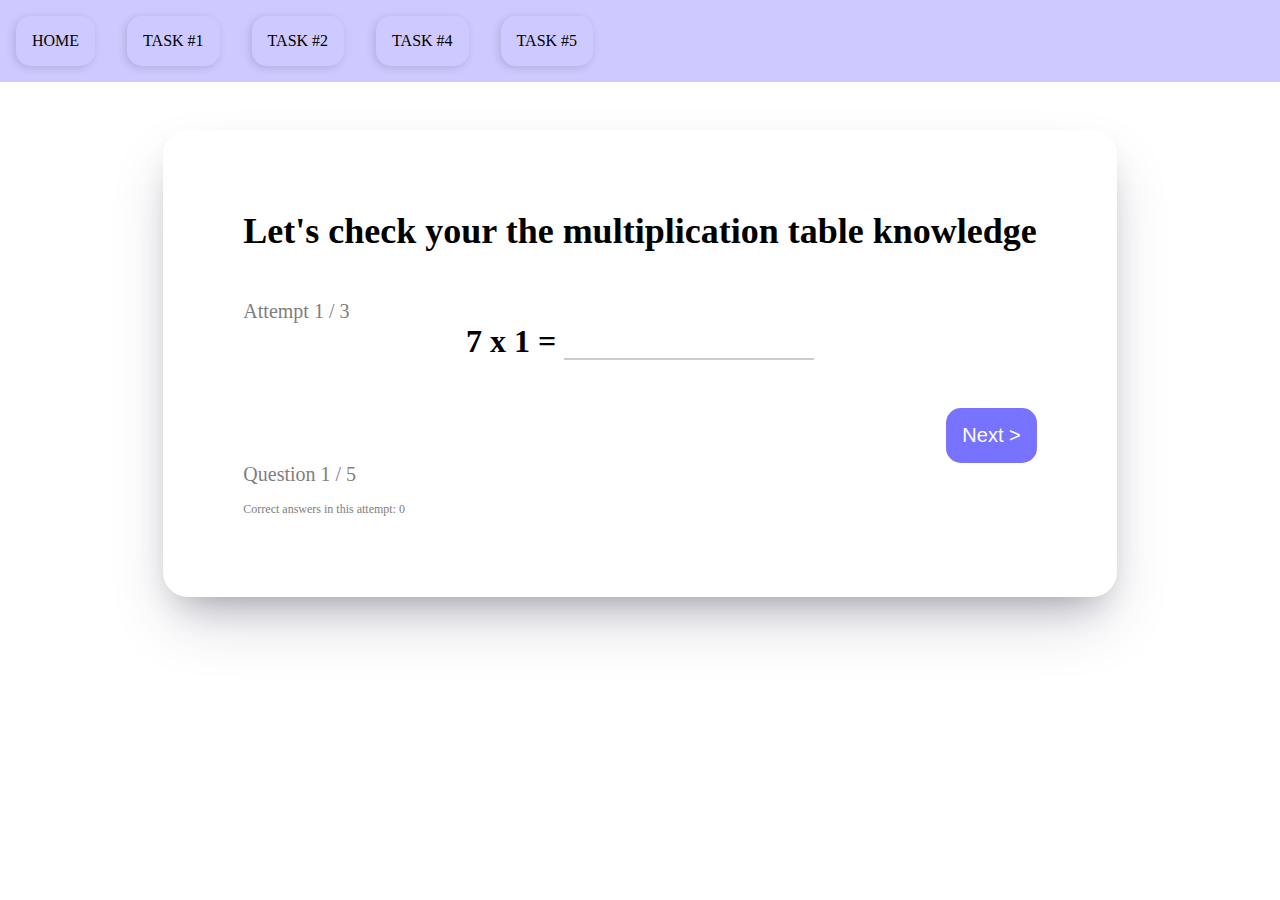
<file: 05_lesson_hw/03_task/index.html>
<!DOCTYPE html>
<html lang="en">
  <head>
    <meta charset="UTF-8" />
    <meta http-equiv="X-UA-Compatible" content="IE=edge" />
    <meta name="viewport" content="width=device-width, initial-scale=1.0" />
    <link rel="stylesheet" href="style.css" />
    <title>Task 3</title>
  </head>
  <body>
    <header>
      <nav>
        <ul>
          <li><a href="../index.html">HOME</a></li>
          <li><a href="../01_task/index.html">TASK #1</a></li>
          <li><a href="../02_task/index.html">TASK #2</a></li>
          <li><a href="../04_task/index.html">TASK #4</a></li>
          <li><a href="../05_task/index.html">TASK #5</a></li>
        </ul>
      </nav>
    </header>

    <div class="container">
      <h1>Let's check your the multiplication table knowledge</h1>
      <p>
        Attempt <span class="attempt"></span> / <span class="attempts"></span>
      </p>
      <div class="layout">
        <h3><span class="number1"></span> x <span class="number2"></span> =</h3>
        <input type="text" id="userAnswer" />
      </div>
      <button type="submit" id="btn">Next &gt;</button>
      <p>
        Question <span class="question"></span> /
        <span class="questions"></span>
      </p>
      <p class="note">
        Correct answers in this attempt: <span class="correct"></span>
      </p>
    </div>
    <script src="app.js"></script>
  </body>
</html>
</file>
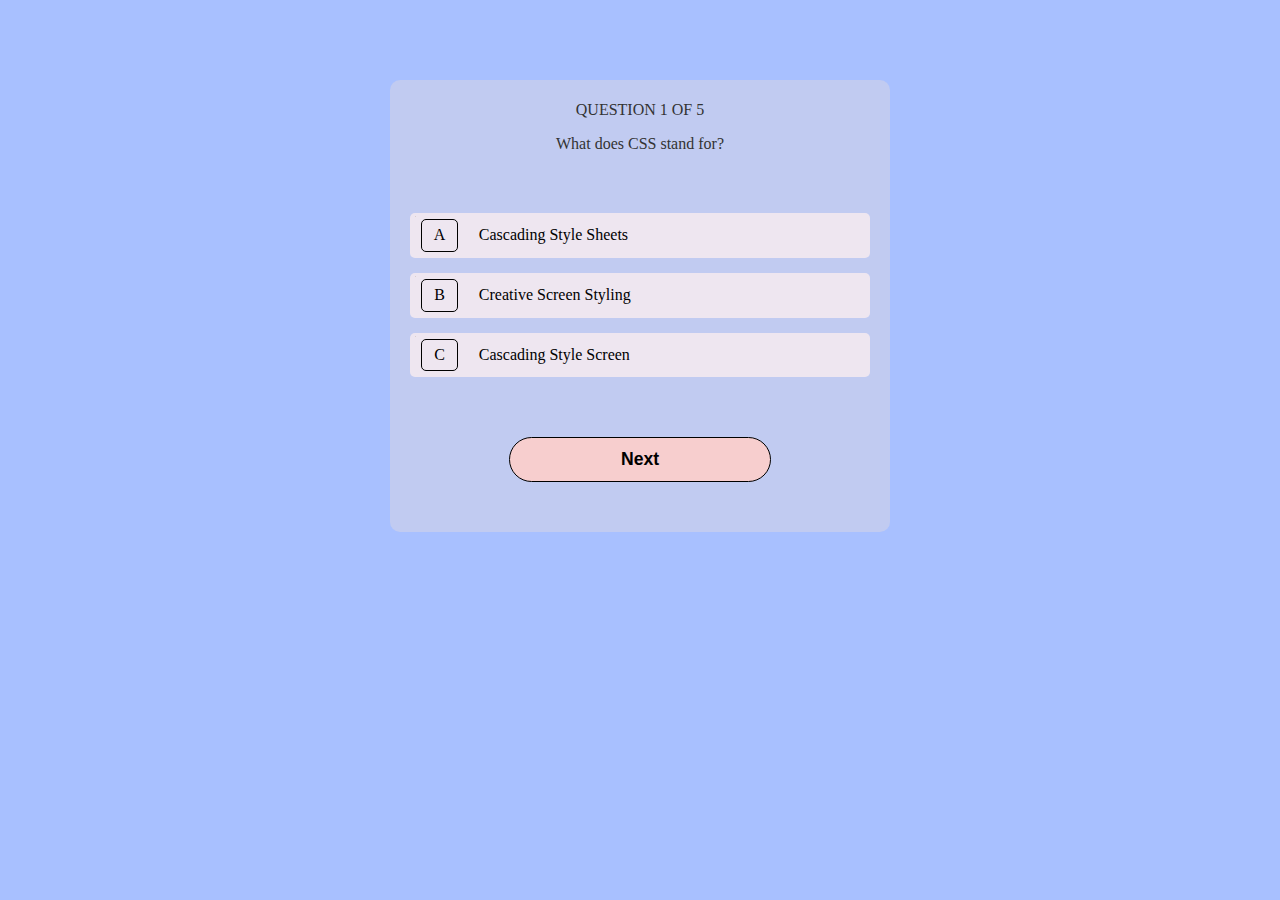
<file: 06_lesson_hw/task_5/index.html>
<!DOCTYPE html>
<html lang="en">
  <head>
    <meta charset="UTF-8" />
    <meta http-equiv="X-UA-Compatible" content="IE=edge" />
    <meta name="viewport" content="width=device-width, initial-scale=1.0" />
    <link rel="stylesheet" href="style.css" />
    <title>TESTS</title>
  </head>
  <body>
    <!-- QUIZ ONE -->
    <section class="section visible">
      <main>
        <div class="text-container">
          <p>QUESTION 1 OF 5</p>
          <p>What does CSS stand for?</p>
        </div>
        <form>
          <div class="quiz-options">
            <input
              type="radio"
              class="input-radio one-a"
              id="one-a"
              name="yes-1"
              data-answer="true"
            />
            <label class="radio-label" for="one-a">
              <span class="alphabet">A</span> Cascading Style Sheets
            </label>
            <input
              type="radio"
              class="input-radio one-b"
              id="one-b"
              name="yes-1"
            />
            <label class="radio-label" for="one-b">
              <span class="alphabet">B</span> Creative Screen Styling
            </label>
            <input
              type="radio"
              class="input-radio one-c"
              id="one-c"
              name="yes-1"
            />
            <label class="radio-label" for="one-c">
              <span class="alphabet">C</span> Cascading Style Screen
            </label>
          </div>
          <button class="btn" type="submit">Next</button>
        </form>
      </main>
      <div class="correct">
        <h3>Correct answer is A</h3>
        <p>
          Lorem ipsum dolor sit amet consectetur adipisicing elit. Pariatur
          harum recusandae doloremque modi cum fugit ipsam praesentium maxime,
          nesciunt, atque saepe in sequi illo nostrum similique dolorum numquam
          voluptatum earum aperiam natus non molestias, quis eius? Architecto
          officia tempore a quo quaerat sint, in amet, error quam harum cum
          dolorum.
        </p>
      </div>
    </section>
    <!-- QUIZ TWO -->
    <section class="section">
      <main>
        <div class="text-container">
          <p>QUESTION 2 OF 5</p>
          <p>To specify the transparency of an element, you can use?</p>
        </div>
        <form>
          <div class="quiz-options">
            <input
              type="radio"
              class="input-radio two-a"
              id="two-a"
              name="no-2"
            />
            <label class="radio-label" for="two-a">
              <span class="alphabet">A</span> trans-parency
            </label>
            <input
              type="radio"
              class="input-radio two-b"
              id="two-b"
              name="no-2"
            />
            <label class="radio-label" for="two-b">
              <span class="alphabet">B</span> color: 0;
            </label>
            <input
              type="radio"
              class="input-radio two-c"
              id="two-c"
              name="no-2"
              data-answer="true"
            />
            <label class="radio-label" for="two-c">
              <span class="alphabet">C</span> opacity
            </label>
          </div>
          <button class="btn" type="submit">Next</button>
        </form>
      </main>
      <div class="correct">
        <h3>Correct answer is C</h3>
        <p>
          Lorem ipsum dolor sit amet consectetur adipisicing elit. Pariatur
          harum recusandae doloremque modi cum fugit ipsam praesentium maxime,
          nesciunt, atque saepe in sequi illo nostrum similique dolorum numquam
          voluptatum earum aperiam natus non molestias, quis eius? Architecto
          officia tempore a quo quaerat sint, in amet, error quam harum cum
          dolorum.
        </p>
      </div>
    </section>
    <!-- QUIZ THREE -->
    <section class="section">
      <main>
        <div class="text-container">
          <p>QUESTION 3 OF 5</p>
          <p>which of these is not a category of CSS selectors?</p>
        </div>
        <form>
          <div class="quiz-options">
            <input
              type="radio"
              class="input-radio three-a"
              id="three-a"
              name="no-3"
            />
            <label class="radio-label" for="three-a">
              <span class="alphabet">A</span> Pseudo-class selectors
            </label>
            <input
              type="radio"
              class="input-radio three-b"
              id="three-b"
              name="no-3"
            />
            <label class="radio-label" for="three-b">
              <span class="alphabet">B</span> Simple selectors
            </label>
            <input
              type="radio"
              class="input-radio three-c"
              id="three-c"
              name="no-3"
              data-answer="true"
            />
            <label class="radio-label jsjwjdwjdwjdwco" for="three-c">
              <span class="alphabet">C</span> Layout-selector
            </label>
          </div>
          <button class="btn" type="submit">Next</button>
        </form>
      </main>
      <div class="correct">
        <h3>Correct answer is C</h3>
        <p>
          Lorem ipsum dolor sit amet consectetur adipisicing elit. Pariatur
          harum recusandae doloremque modi cum fugit ipsam praesentium maxime,
          nesciunt, atque saepe in sequi illo nostrum similique dolorum numquam
          voluptatum earum aperiam natus non molestias, quis eius? Architecto
          officia tempore a quo quaerat sint, in amet, error quam harum cum
          dolorum.
        </p>
      </div>
    </section>
    <!-- QUIZ FOUR -->
    <section class="section">
      <main>
        <div class="text-container">
          <p>QUESTION 4 OF 5</p>
          <p>
            The browser vertical scrollbar can be hidden by using which of the
            following property?
          </p>
        </div>
        <form>
          <div class="quiz-options">
            <input
              type="radio"
              class="input-radio four-a"
              id="four-a"
              name="no-4"
            />
            <label class="radio-label" for="four-a">
              <span class="alphabet">A</span> scrollbar: disable;
            </label>
            <input
              type="radio"
              class="input-radio four-b"
              id="four-b"
              name="no-4"
              data-answer="true"
            />
            <label class="radio-label" for="four-b">
              <span class="alphabet">B</span> overflow-y: hidden;
            </label>
            <input
              type="radio"
              class="input-radio four-c"
              id="four-c"
              name="no-4"
            />
            <label class="radio-label" for="four-c">
              <span class="alphabet">C</span> overflow-x: hidden
            </label>
          </div>
          <button class="btn" type="submit">Next</button>
        </form>
      </main>
      <div class="correct">
        <h3>Correct answer is B</h3>
        <p>
          Lorem ipsum dolor sit amet consectetur adipisicing elit. Pariatur
          harum recusandae doloremque modi cum fugit ipsam praesentium maxime,
          nesciunt, atque saepe in sequi illo nostrum similique dolorum numquam
          voluptatum earum aperiam natus non molestias, quis eius? Architecto
          officia tempore a quo quaerat sint, in amet, error quam harum cum
          dolorum.
        </p>
      </div>
    </section>
    <!-- QUIZ FIVE -->
    <section class="section">
      <main>
        <div class="text-container">
          <p>QUESTION 5 OF 5</p>
          <p>What does HTML stand for?</p>
        </div>
        <form>
          <div class="quiz-options">
            <input
              type="radio"
              class="input-radio five-a"
              id="five-a"
              name="yes-5"
              data-answer="true"
            />
            <label class="radio-label" for="five-a">
              <span class="alphabet">A</span> Hypertext Markup Language
            </label>
            <input
              type="radio"
              class="input-radio five-b"
              id="five-b"
              name="yes-5"
            />
            <label class="radio-label" for="five-b">
              <span class="alphabet">B</span> Hypertext Transform Markup
              Language
            </label>
            <input
              type="radio"
              class="input-radio five-c"
              id="five-c"
              name="yes-5"
            />
            <label class="radio-label" for="five-c">
              <span class="alphabet">C</span> Hypertext Machine Language
            </label>
          </div>
          <button class="btn" type="submit">Next</button>
        </form>
      </main>
      <div class="correct">
        <h3>Correct answer is A</h3>
        <p>
          Lorem ipsum dolor sit amet consectetur adipisicing elit. Pariatur
          harum recusandae doloremque modi cum fugit ipsam praesentium maxime,
          nesciunt, atque saepe in sequi illo nostrum similique dolorum numquam
          voluptatum earum aperiam natus non molestias, quis eius? Architecto
          officia tempore a quo quaerat sint, in amet, error quam harum cum
          dolorum.
        </p>
      </div>
    </section>
    <!-- GAME OVER PAGE -->
    <section class="game-over">
      <div class="game-over-content">
        <div class="over-text-cont">
          <h1 data-heading="Game Over">Game Over</h1>
          <h2>Total Score:<span class="score"></span></h2>
        </div>
      </div>
    </section>
    <script src="app.js"></script>
  </body>
</html>
</file>
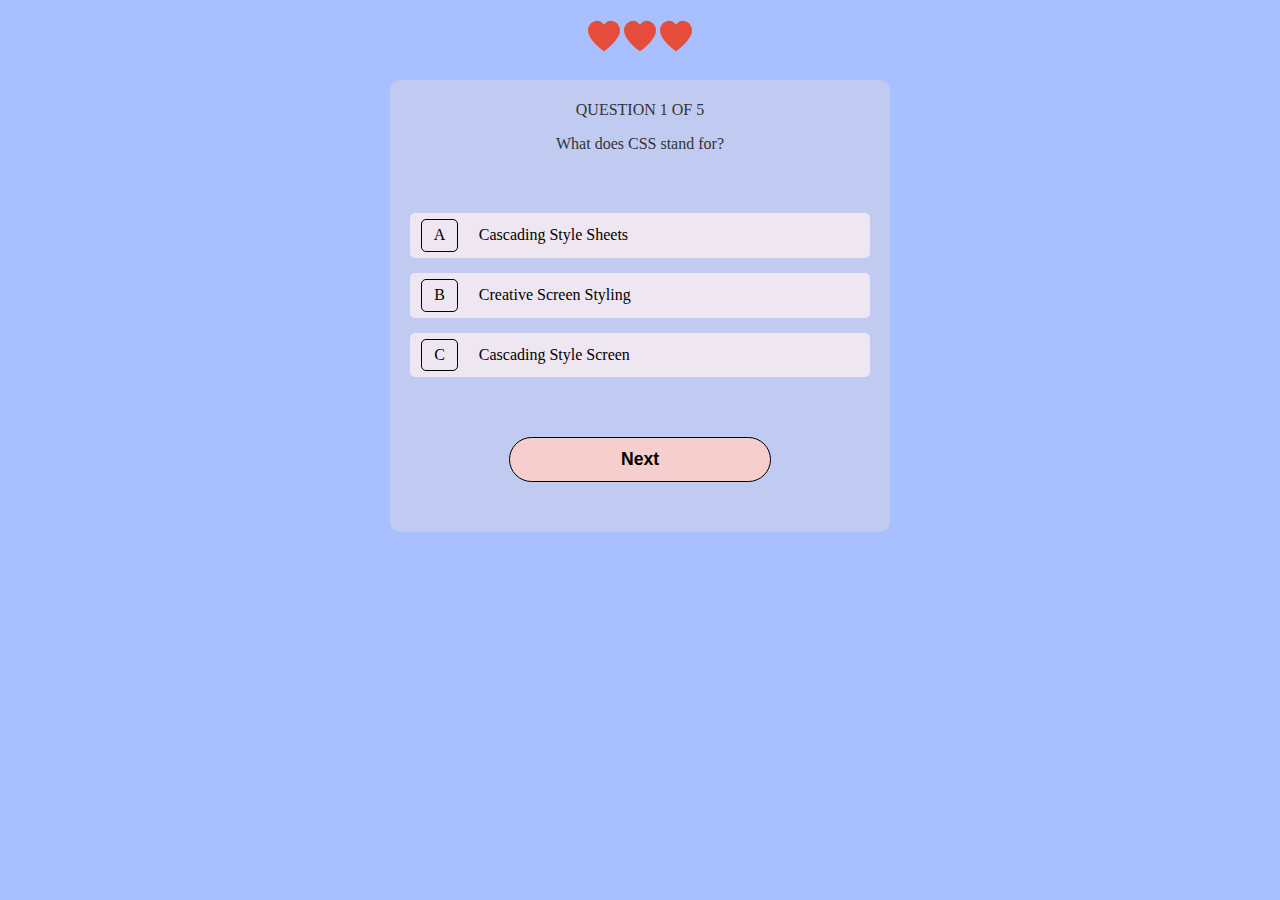
<file: 06_lesson_hw/task_6/index.html>
<!DOCTYPE html>
<html lang="en">
  <head>
    <meta charset="UTF-8" />
    <meta http-equiv="X-UA-Compatible" content="IE=edge" />
    <meta name="viewport" content="width=device-width, initial-scale=1.0" />
    <link rel="stylesheet" href="style.css" />
    <title>Game</title>
  </head>
  <body>
    <div class="lives">
      <svg xmlns="http://www.w3.org/2000/svg" version="1.1" xmlns:xlink="http://www.w3.org/1999/xlink" xmlns:svgjs="http://svgjs.com/svgjs" width="512" height="512" x="0" y="0" viewBox="0 0 57.947 57.947" style="enable-background:new 0 0 512 512" xml:space="preserve" class=""><g>
        <g>
            <path style="" d="M28.947,56.486c15.685-11.277,23.532-21.592,27.222-29.46c4.311-9.193,0.561-20.589-8.845-24.413
                C36.268-1.88,28.947,8.486,28.947,8.486S21.678-1.907,10.623,2.588C1.217,6.412-2.533,17.808,1.778,27.001
                C5.468,34.868,13.262,45.21,28.947,56.486z" fill="#e64c3c" data-original="#e64c3c" class=""></path>
        </g>
        </svg>
        <svg xmlns="http://www.w3.org/2000/svg" version="1.1" xmlns:xlink="http://www.w3.org/1999/xlink" xmlns:svgjs="http://svgjs.com/svgjs" width="512" height="512" x="0" y="0" viewBox="0 0 57.947 57.947" style="enable-background:new 0 0 512 512" xml:space="preserve" class=""><g>
          <g>
              <path style="" d="M28.947,56.486c15.685-11.277,23.532-21.592,27.222-29.46c4.311-9.193,0.561-20.589-8.845-24.413
                  C36.268-1.88,28.947,8.486,28.947,8.486S21.678-1.907,10.623,2.588C1.217,6.412-2.533,17.808,1.778,27.001
                  C5.468,34.868,13.262,45.21,28.947,56.486z" fill="#e64c3c" data-original="#e64c3c" class=""></path>
          </g>
          </svg>
          <svg xmlns="http://www.w3.org/2000/svg" version="1.1" xmlns:xlink="http://www.w3.org/1999/xlink" xmlns:svgjs="http://svgjs.com/svgjs" width="512" height="512" x="0" y="0" viewBox="0 0 57.947 57.947" style="enable-background:new 0 0 512 512" xml:space="preserve" class=""><g>
            <g>
                <path style="" d="M28.947,56.486c15.685-11.277,23.532-21.592,27.222-29.46c4.311-9.193,0.561-20.589-8.845-24.413
                    C36.268-1.88,28.947,8.486,28.947,8.486S21.678-1.907,10.623,2.588C1.217,6.412-2.533,17.808,1.778,27.001
                    C5.468,34.868,13.262,45.21,28.947,56.486z" fill="#e64c3c" data-original="#e64c3c" class=""></path>
            </g>
            </svg>

    </div>
    <!-- QUIZ ONE -->
    <section class="section visible">
      <main>
        <div class="text-container">
          <p>QUESTION 1 OF 5</p>
          <p>What does CSS stand for?</p>
        </div>
        <form>
          <div class="quiz-options">
            <input
              type="radio"
              class="input-radio one-a"
              id="one-a"
              name="yes-1"
              data-answer="true"
            />
            <label class="radio-label" for="one-a">
              <span class="alphabet">A</span> Cascading Style Sheets
            </label>
            <input
              type="radio"
              class="input-radio one-b"
              id="one-b"
              name="yes-1"
            />
            <label class="radio-label" for="one-b">
              <span class="alphabet">B</span> Creative Screen Styling
            </label>
            <input
              type="radio"
              class="input-radio one-c"
              id="one-c"
              name="yes-1"
            />
            <label class="radio-label" for="one-c">
              <span class="alphabet">C</span> Cascading Style Screen
            </label>
          </div>
          <button class="btn" type="submit">Next</button>
        </form>
      </main>
      <div class="correct">
        <h3>Correct answer is A</h3>
        <p>
          Lorem ipsum dolor sit amet consectetur adipisicing elit. Pariatur
          harum recusandae doloremque modi cum fugit ipsam praesentium maxime,
          nesciunt, atque saepe in sequi illo nostrum similique dolorum numquam
          voluptatum earum aperiam natus non molestias, quis eius? Architecto
          officia tempore a quo quaerat sint, in amet, error quam harum cum
          dolorum.
        </p>
      </div>
    </section>
    <!-- QUIZ TWO -->
    <section class="section">
      <main>
        <div class="text-container">
          <p>QUESTION 2 OF 5</p>
          <p>To specify the transparency of an element, you can use?</p>
        </div>
        <form>
          <div class="quiz-options">
            <input
              type="radio"
              class="input-radio two-a"
              id="two-a"
              name="no-2"
            />
            <label class="radio-label" for="two-a">
              <span class="alphabet">A</span> trans-parency
            </label>
            <input
              type="radio"
              class="input-radio two-b"
              id="two-b"
              name="no-2"
            />
            <label class="radio-label" for="two-b">
              <span class="alphabet">B</span> color: 0;
            </label>
            <input
              type="radio"
              class="input-radio two-c"
              id="two-c"
              name="no-2"
              data-answer="true"
            />
            <label class="radio-label" for="two-c">
              <span class="alphabet">C</span> opacity
            </label>
          </div>
          <button class="btn" type="submit">Next</button>
        </form>
      </main>
      <div class="correct">
        <h3>Correct answer is C</h3>
        <p>
          Lorem ipsum dolor sit amet consectetur adipisicing elit. Pariatur
          harum recusandae doloremque modi cum fugit ipsam praesentium maxime,
          nesciunt, atque saepe in sequi illo nostrum similique dolorum numquam
          voluptatum earum aperiam natus non molestias, quis eius? Architecto
          officia tempore a quo quaerat sint, in amet, error quam harum cum
          dolorum.
        </p>
      </div>
    </section>
    <!-- QUIZ THREE -->
    <section class="section">
      <main>
        <div class="text-container">
          <p>QUESTION 3 OF 5</p>
          <p>which of these is not a category of CSS selectors?</p>
        </div>
        <form>
          <div class="quiz-options">
            <input
              type="radio"
              class="input-radio three-a"
              id="three-a"
              name="no-3"
            />
            <label class="radio-label" for="three-a">
              <span class="alphabet">A</span> Pseudo-class selectors
            </label>
            <input
              type="radio"
              class="input-radio three-b"
              id="three-b"
              name="no-3"
            />
            <label class="radio-label" for="three-b">
              <span class="alphabet">B</span> Simple selectors
            </label>
            <input
              type="radio"
              class="input-radio three-c"
              id="three-c"
              name="no-3"
              data-answer="true"
            />
            <label class="radio-label jsjwjdwjdwjdwco" for="three-c">
              <span class="alphabet">C</span> Layout-selector
            </label>
          </div>
          <button class="btn" type="submit">Next</button>
        </form>
      </main>
      <div class="correct">
        <h3>Correct answer is C</h3>
        <p>
          Lorem ipsum dolor sit amet consectetur adipisicing elit. Pariatur
          harum recusandae doloremque modi cum fugit ipsam praesentium maxime,
          nesciunt, atque saepe in sequi illo nostrum similique dolorum numquam
          voluptatum earum aperiam natus non molestias, quis eius? Architecto
          officia tempore a quo quaerat sint, in amet, error quam harum cum
          dolorum.
        </p>
      </div>
    </section>
    <!-- QUIZ FOUR -->
    <section class="section">
      <main>
        <div class="text-container">
          <p>QUESTION 4 OF 5</p>
          <p>
            The browser vertical scrollbar can be hidden by using which of the
            following property?
          </p>
        </div>
        <form>
          <div class="quiz-options">
            <input
              type="radio"
              class="input-radio four-a"
              id="four-a"
              name="no-4"
            />
            <label class="radio-label" for="four-a">
              <span class="alphabet">A</span> scrollbar: disable;
            </label>
            <input
              type="radio"
              class="input-radio four-b"
              id="four-b"
              name="no-4"
              data-answer="true"
            />
            <label class="radio-label" for="four-b">
              <span class="alphabet">B</span> overflow-y: hidden;
            </label>
            <input
              type="radio"
              class="input-radio four-c"
              id="four-c"
              name="no-4"
            />
            <label class="radio-label" for="four-c">
              <span class="alphabet">C</span> overflow-x: hidden
            </label>
          </div>
          <button class="btn" type="submit">Next</button>
        </form>
      </main>
      <div class="correct">
        <h3>Correct answer is B</h3>
        <p>
          Lorem ipsum dolor sit amet consectetur adipisicing elit. Pariatur
          harum recusandae doloremque modi cum fugit ipsam praesentium maxime,
          nesciunt, atque saepe in sequi illo nostrum similique dolorum numquam
          voluptatum earum aperiam natus non molestias, quis eius? Architecto
          officia tempore a quo quaerat sint, in amet, error quam harum cum
          dolorum.
        </p>
      </div>
    </section>
    <!-- QUIZ FIVE -->
    <section class="section">
      <main>
        <div class="text-container">
          <p>QUESTION 5 OF 5</p>
          <p>What does HTML stand for?</p>
        </div>
        <form>
          <div class="quiz-options">
            <input
              type="radio"
              class="input-radio five-a"
              id="five-a"
              name="yes-5"
              data-answer="true"
            />
            <label class="radio-label" for="five-a">
              <span class="alphabet">A</span> Hypertext Markup Language
            </label>
            <input
              type="radio"
              class="input-radio five-b"
              id="five-b"
              name="yes-5"
            />
            <label class="radio-label" for="five-b">
              <span class="alphabet">B</span> Hypertext Transform Markup
              Language
            </label>
            <input
              type="radio"
              class="input-radio five-c"
              id="five-c"
              name="yes-5"
            />
            <label class="radio-label" for="five-c">
              <span class="alphabet">C</span> Hypertext Machine Language
            </label>
          </div>
          <button class="btn" type="submit">Next</button>
        </form>
      </main>
      <div class="correct">
        <h3>Correct answer is A</h3>
        <p>
          Lorem ipsum dolor sit amet consectetur adipisicing elit. Pariatur
          harum recusandae doloremque modi cum fugit ipsam praesentium maxime,
          nesciunt, atque saepe in sequi illo nostrum similique dolorum numquam
          voluptatum earum aperiam natus non molestias, quis eius? Architecto
          officia tempore a quo quaerat sint, in amet, error quam harum cum
          dolorum.
        </p>
      </div>
    </section>
    <!-- GAME OVER PAGE -->
    <section class="game-over">
      <div class="game-over-content">
        <div class="over-text-cont">
          <h1 class="results" data-heading="Game Over">Game Over</h1>
        </div>
      </div>
    </section>
    <script src="app.js"></script>
  </body>
</html>
</file>
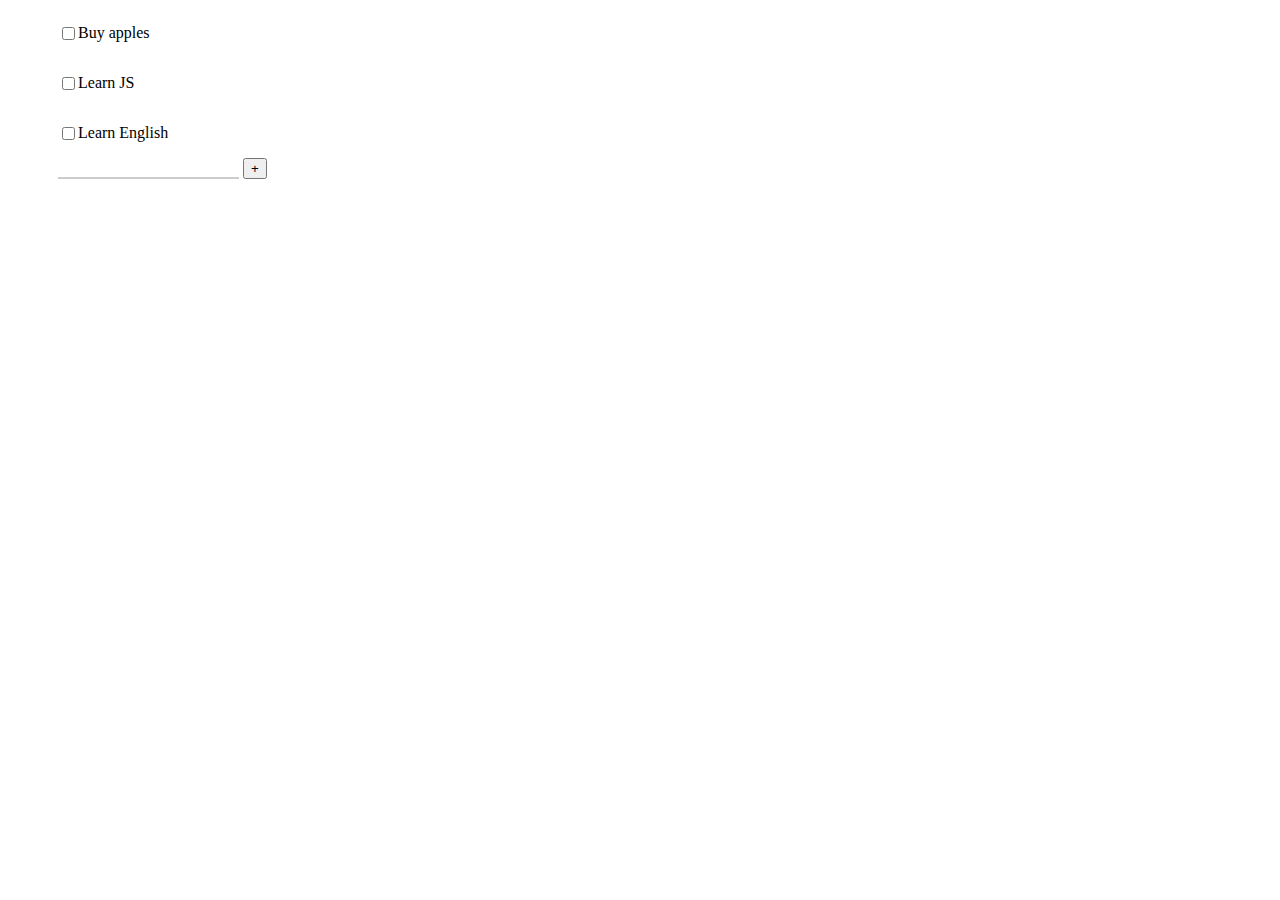
<file: 07_lesson_hw/task10/index.html>
<!DOCTYPE html>
<html lang="en">
  <head>
    <meta charset="UTF-8" />
    <meta http-equiv="X-UA-Compatible" content="IE=edge" />
    <meta name="viewport" content="width=device-width, initial-scale=1.0" />
    <link rel="stylesheet" href="style.css" />
    <title>List</title>
  </head>
  <body>
    <div class="box"></div>
    <div class="addItem">
      <input type="text" id="userInput" />
      <button type="submit">+</button>
    </div>
    <script src="app.js"></script>
  </body>
</html>
</file>
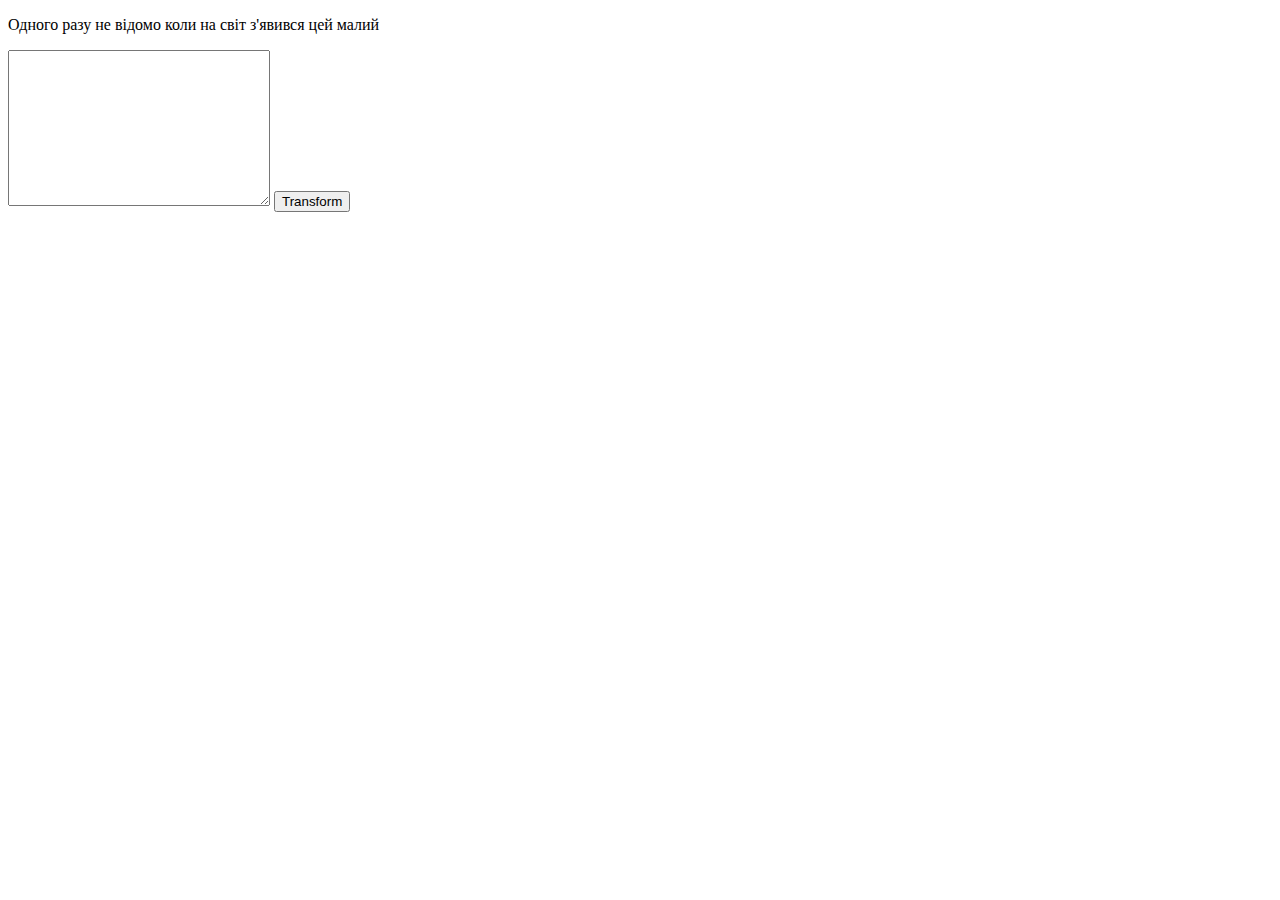
<file: 07_lesson_hw/task8/index.html>
<!DOCTYPE html>
<html lang="en">
  <head>
    <meta charset="UTF-8" />
    <meta http-equiv="X-UA-Compatible" content="IE=edge" />
    <meta name="viewport" content="width=device-width, initial-scale=1.0" />
    <title>Text Formating</title>
  </head>
  <body>
    <p>Одного разу не відомо коли на світ з'явився цей малий</p>
    <textarea name="userText" id="userText" cols="30" rows="10"></textarea>
    <button id="btnTransform" type="submit">Transform</button>
    <script src="app.js"></script>
  </body>
</html>
</file>
<file: 05_lesson_hw/03_task/style.css>
* {
  box-sizing: border-box;
  margin: 0;
  padding: 0;
}
/* Header */
header {
  background: #cecaff;
}
ul {
  list-style: none;
  display: flex;
  align-items: center;
  flex-wrap: wrap;
}

a {
  text-decoration: none;
  color: black;
  font-size: 1rem;
  padding: 1rem;
  margin: 1rem;
  border-radius: 15px;
  box-shadow: rgb(0 0 0 / 14%) -2px 2px 8px;
  transition: 0.3s;
  display: block;
}

a:hover {
  background-color: #7772ff;
  color: #fff;
  box-shadow: rgb(0 0 0 / 14%) 0px 5px 8px;
  border: 1px solid #7772ff;
  font-size: 1.05rem;
}

/* Task`s Style */

.container {
  margin: 3rem auto;
  width: fit-content;
  box-shadow: rgba(50, 50, 93, 0.25) 0px 30px 60px -12px,
    rgba(0, 0, 0, 0.3) 0px 18px 36px -18px;
  padding: 5rem;
  border-radius: 25px;
  display: flex;
  flex-direction: column;
  align-items: center;
}
h1 {
  font-size: 2.25rem;
  margin-bottom: 3rem;
  text-align: center;
}

p {
  font-size: 1.25rem;
  align-self: flex-start;
  color: #7f7e7e;
}

.layout {
  display: flex;
  margin-bottom: 3rem;
}

.layout h3 {
  text-align: center;
  font-size: 2rem;
}

.layout input,
#btn {
  border: none;
  outline: none;
  display: block;
}

.layout input {
  color: #333;
  border-bottom: 2px solid #ccc;
  width: 250px;
  font-size: 1.75rem;
  margin-left: 0.5rem;
}

#btn {
  padding: 1rem;
  background: #7772ff;
  color: #fff;
  border-radius: 15px;
  font-size: 1.25rem;
  transition: 0.3s;
  align-self: flex-end;
}

#btn:hover {
  box-shadow: rgb(0 0 0 / 14%) 0px 5px 8px;
}

.note {
  font-size: 0.75rem;
  margin-top: 1rem;
}
</file>
<file: 06_lesson_hw/task_5/style.css>
html {
  box-sizing: border-box;
}

*,
*:before,
*:after {
  box-sizing: inherit;
}

html,
body {
  position: relative;
  height: 100%;
}

body {
  background: #a8c0ff;
  font-family: "Comfortaa", cursive;
  color: #333;
  user-select: none;
  margin: 0;
  padding: 0;
}

a {
  text-decoration: none;
  color: inherit;
}

section {
  padding-top: 80px;
  height: 100vh;
  display: none;
}

main {
  background: rgba(217, 214, 228, 0.5);
  border-radius: 10px;
  padding: 5px 20px 50px;
  width: 95%;
  max-width: 500px;
  margin: 0 auto;
}

.text-container {
  text-align: center;
}

.quiz-options {
  margin: 60px 0;
}

[type="radio"] {
  border: 0;
  height: 0.0625rem;
  width: 0.0625rem;
  position: absolute;
}

label {
  display: flex;
  align-items: center;
  border-radius: 5px;
  background: #fff0f0b8;
  margin-bottom: 15px;
  padding: 6px 0;
  position: relative;
  width: 100%;
  color: #000;
}

label:hover .alphabet {
  background: #000;
  color: #fff;
}

label .alphabet {
  border-radius: 5px;
  border: solid 1px #000;
  padding: 0.4rem 0.5rem 0.4rem;
  width: 2.3rem;
  margin: 0 1.3rem 0 0.7rem;
  display: flex;
  justify-content: center;
  color: #000;
}

label .icon {
  height: auto;
  position: absolute;
  left: 92%;
  top: 12px;
}

.btn {
  border: 1px solid #000;
  border-radius: 50px;
  background: rgb(247, 206, 206);
  color: #000;
  display: block;
  font-size: 1.1rem;
  font-weight: 600;
  width: 57%;
  margin: 0 auto;
  outline: none;
  padding: 11px 0;
  text-align: center;
  cursor: pointer;
  -webkit-tap-highlight-color: transparent;
}

.btn:hover {
  background: rgba(255, 255, 255, 0.671);
  color: rgba(0, 0, 0, 0.749);
  border: 1px solid #000;
}

.btn:hover {
  background: #000;
  color: #fff;
}

.correct {
  width: 90%;
  margin: 0 auto;
  text-align: center;
  display: none;
  color: #fff;
}

#game-over {
  background: linear-gradient(rgb(28, 22, 49), rgba(18, 18, 25, 0.9)),
    repeating-linear-gradient(
      0,
      transparent,
      transparent 2px,
      black 3px,
      black 3px
    );
  font-family: "Bungee", cursive;
  /* position: absolute; */
  width: 100%;
  height: 100vh;
  display: none;
}

.game-over-content {
  display: grid;
  justify-items: center;
  width: 80%;
  margin: 0 auto;
  padding: 120px 0;
}

.game-over h1 {
  background: url("https://res.cloudinary.com/dvhndpbun/image/upload/e_brightness:-20/v1588605696/01-01_web_designers_code_ld_img_dgytil.png");
  -webkit-background-clip: text;
  color: transparent;
  background-size: contain;
  font-size: 5rem;
  line-height: 1.2;
  margin: 0;
  position: relative;
}

h1::before {
  content: attr(data-heading);
  position: absolute;
  left: 0;
  top: 0;
  width: 100%;
  background: linear-gradient(
    45deg,
    rgba(255, 255, 255, 0) 45%,
    rgba(255, 255, 255, 0.8) 50%,
    rgba(255, 255, 255, 0) 55%,
    rgba(255, 255, 255, 0) 100%
  );
  -webkit-background-clip: text;
  color: transparent;
  mix-blend-mode: screen;
  animation: shine 1s infinite;
  background-size: 200%;
  text-shadow: 2px 2px 10px rgba(#000, 0.2), -2px 2px 10px rgba(#000, 0.2),
    -2px -2px 10px rgba(#000, 0.2);
}

@keyframes pulse {
  0% {
    opacity: 1;
  }

  49% {
    opacity: 9;
  }

  50% {
    opacity: 0.8;
  }

  99% {
    opacity: 0.5;
  }

  100% {
    opacity: 0.3;
  }
}

@keyframes shine {
  0% {
    background-position: -100%;
  }

  100% {
    background-position: 100%;
  }
}

.over-text-cont {
  text-align: center;
}

.over-text-cont h2 {
  font-family: "Sirin Stencil", cursive;
}

.over-text-cont h2::after {
  margin-left: 15px;
}

/* MEDIA QUERY */

@media (max-width: 420px) {
  body {
    font-size: 0.8rem;
  }

  main {
    width: 92%;
  }

  section {
    background: linear-gradient(to right, #3f2b96, #1f0961);
  }

  label {
    font-size: 0.71rem;
  }

  label .alphabet {
    margin: 0 0.9rem 0 0.7rem;
  }

  .game-over h1 {
    font-size: 3rem;
  }

  .score-counter {
    width: 120px;
    height: 5%;
    font-size: 0.7rem;
  }

  .score-text {
    margin: 0 20px 0 0;
  }

  .over-text-cont h2 {
    margin-bottom: 40px;
  }

  .over-text-cont .btn {
    padding: 3px 0;
  }

  .refresh-content {
    width: 90%;
  }

  .refresh-content {
    display: grid;
    font-size: 0.8rem;
  }
}

@media (max-width: 325px) {
  label {
    font-size: 0.63rem;
  }

  label .alphabet {
    margin: 0 0.55rem 0 0.7rem;
  }
}

.visible {
  display: block;
}
</file>
<file: 06_lesson_hw/task_6/style.css>
html {
  box-sizing: border-box;
}

*,
*:before,
*:after {
  box-sizing: inherit;
}

html,
body {
  position: relative;
  height: 100%;
}

body {
  background: #a8c0ff;
  font-family: "Comfortaa", cursive;
  color: #333;
  user-select: none;
  margin: 0;
  padding: 0;
}

a {
  text-decoration: none;
  color: inherit;
}

section {
  padding-top: 80px;
  height: 100vh;
  display: none;
}

main {
  background: rgba(217, 214, 228, 0.5);
  border-radius: 10px;
  padding: 5px 20px 50px;
  width: 95%;
  max-width: 500px;
  margin: 0 auto;
}

.text-container {
  text-align: center;
}

.quiz-options {
  margin: 60px 0;
}

[type="radio"] {
  border: 0;
  height: 0.0625rem;
  width: 0.0625rem;
  position: absolute;
}

label {
  display: flex;
  align-items: center;
  border-radius: 5px;
  background: #fff0f0b8;
  margin-bottom: 15px;
  padding: 6px 0;
  position: relative;
  width: 100%;
  color: #000;
}

label:hover .alphabet {
  background: #000;
  color: #fff;
}

label .alphabet {
  border-radius: 5px;
  border: solid 1px #000;
  padding: 0.4rem 0.5rem 0.4rem;
  width: 2.3rem;
  margin: 0 1.3rem 0 0.7rem;
  display: flex;
  justify-content: center;
  color: #000;
}

label .icon {
  height: auto;
  position: absolute;
  left: 92%;
  top: 12px;
}

.btn {
  border: 1px solid #000;
  border-radius: 50px;
  background: rgb(247, 206, 206);
  color: #000;
  display: block;
  font-size: 1.1rem;
  font-weight: 600;
  width: 57%;
  margin: 0 auto;
  outline: none;
  padding: 11px 0;
  text-align: center;
  cursor: pointer;
  -webkit-tap-highlight-color: transparent;
}

.btn:hover {
  background: rgba(255, 255, 255, 0.671);
  color: rgba(0, 0, 0, 0.749);
  border: 1px solid #000;
}

.btn:hover {
  background: #000;
  color: #fff;
}

.correct {
  width: 90%;
  margin: 0 auto;
  text-align: center;
  display: none;
  color: #fff;
}

#game-over {
  background: linear-gradient(rgb(28, 22, 49), rgba(18, 18, 25, 0.9)),
    repeating-linear-gradient(
      0,
      transparent,
      transparent 2px,
      black 3px,
      black 3px
    );
  font-family: "Bungee", cursive;
  /* position: absolute; */
  width: 100%;
  height: 100vh;
  display: none;
}

.game-over-content {
  display: grid;
  justify-items: center;
  width: 80%;
  margin: 0 auto;
  padding: 120px 0;
}

.game-over h1 {
  background: url("https://res.cloudinary.com/dvhndpbun/image/upload/e_brightness:-20/v1588605696/01-01_web_designers_code_ld_img_dgytil.png");
  -webkit-background-clip: text;
  color: transparent;
  background-size: contain;
  font-size: 5rem;
  line-height: 1.2;
  margin: 0;
  position: relative;
}

h1::before {
  content: attr(data-heading);
  position: absolute;
  left: 0;
  top: 0;
  width: 100%;
  background: linear-gradient(
    45deg,
    rgba(255, 255, 255, 0) 45%,
    rgba(255, 255, 255, 0.8) 50%,
    rgba(255, 255, 255, 0) 55%,
    rgba(255, 255, 255, 0) 100%
  );
  -webkit-background-clip: text;
  color: transparent;
  mix-blend-mode: screen;
  animation: shine 1s infinite;
  background-size: 200%;
  text-shadow: 2px 2px 10px rgba(#000, 0.2), -2px 2px 10px rgba(#000, 0.2),
    -2px -2px 10px rgba(#000, 0.2);
}

@keyframes pulse {
  0% {
    opacity: 1;
  }

  49% {
    opacity: 9;
  }

  50% {
    opacity: 0.8;
  }

  99% {
    opacity: 0.5;
  }

  100% {
    opacity: 0.3;
  }
}

@keyframes shine {
  0% {
    background-position: -100%;
  }

  100% {
    background-position: 100%;
  }
}

.over-text-cont {
  text-align: center;
}

.over-text-cont h2 {
  font-family: "Sirin Stencil", cursive;
}

.over-text-cont h2::after {
  margin-left: 15px;
}

/* MEDIA QUERY */

@media (max-width: 420px) {
  body {
    font-size: 0.8rem;
  }

  main {
    width: 92%;
  }

  section {
    background: linear-gradient(to right, #3f2b96, #1f0961);
  }

  label {
    font-size: 0.71rem;
  }

  label .alphabet {
    margin: 0 0.9rem 0 0.7rem;
  }

  .game-over h1 {
    font-size: 3rem;
  }

  .score-counter {
    width: 120px;
    height: 5%;
    font-size: 0.7rem;
  }

  .score-text {
    margin: 0 20px 0 0;
  }

  .over-text-cont h2 {
    margin-bottom: 40px;
  }

  .over-text-cont .btn {
    padding: 3px 0;
  }

  .refresh-content {
    width: 90%;
  }

  .refresh-content {
    display: grid;
    font-size: 0.8rem;
  }
}

@media (max-width: 325px) {
  label {
    font-size: 0.63rem;
  }

  label .alphabet {
    margin: 0 0.55rem 0 0.7rem;
  }
}

.visible {
  display: block;
}

.lives {
  position: fixed;
  top: 20px;
  left: calc(50% - 52px);
}

.lives svg {
  width: 32px;
  height: 32px;
}

.lives .wasted path {
  fill: #ccc;
}
</file>
<file: 07_lesson_hw/task10/style.css>
.box,
.addItem {
  padding-left: 50px;
}
.box > div {
  display: flex;
  flex-direction: row;
  align-items: center;
  justify-content: flex-start;
}

#userInput {
  outline: none;
  border: none;
  border-bottom: 2px solid #ccc;
}
</file>
